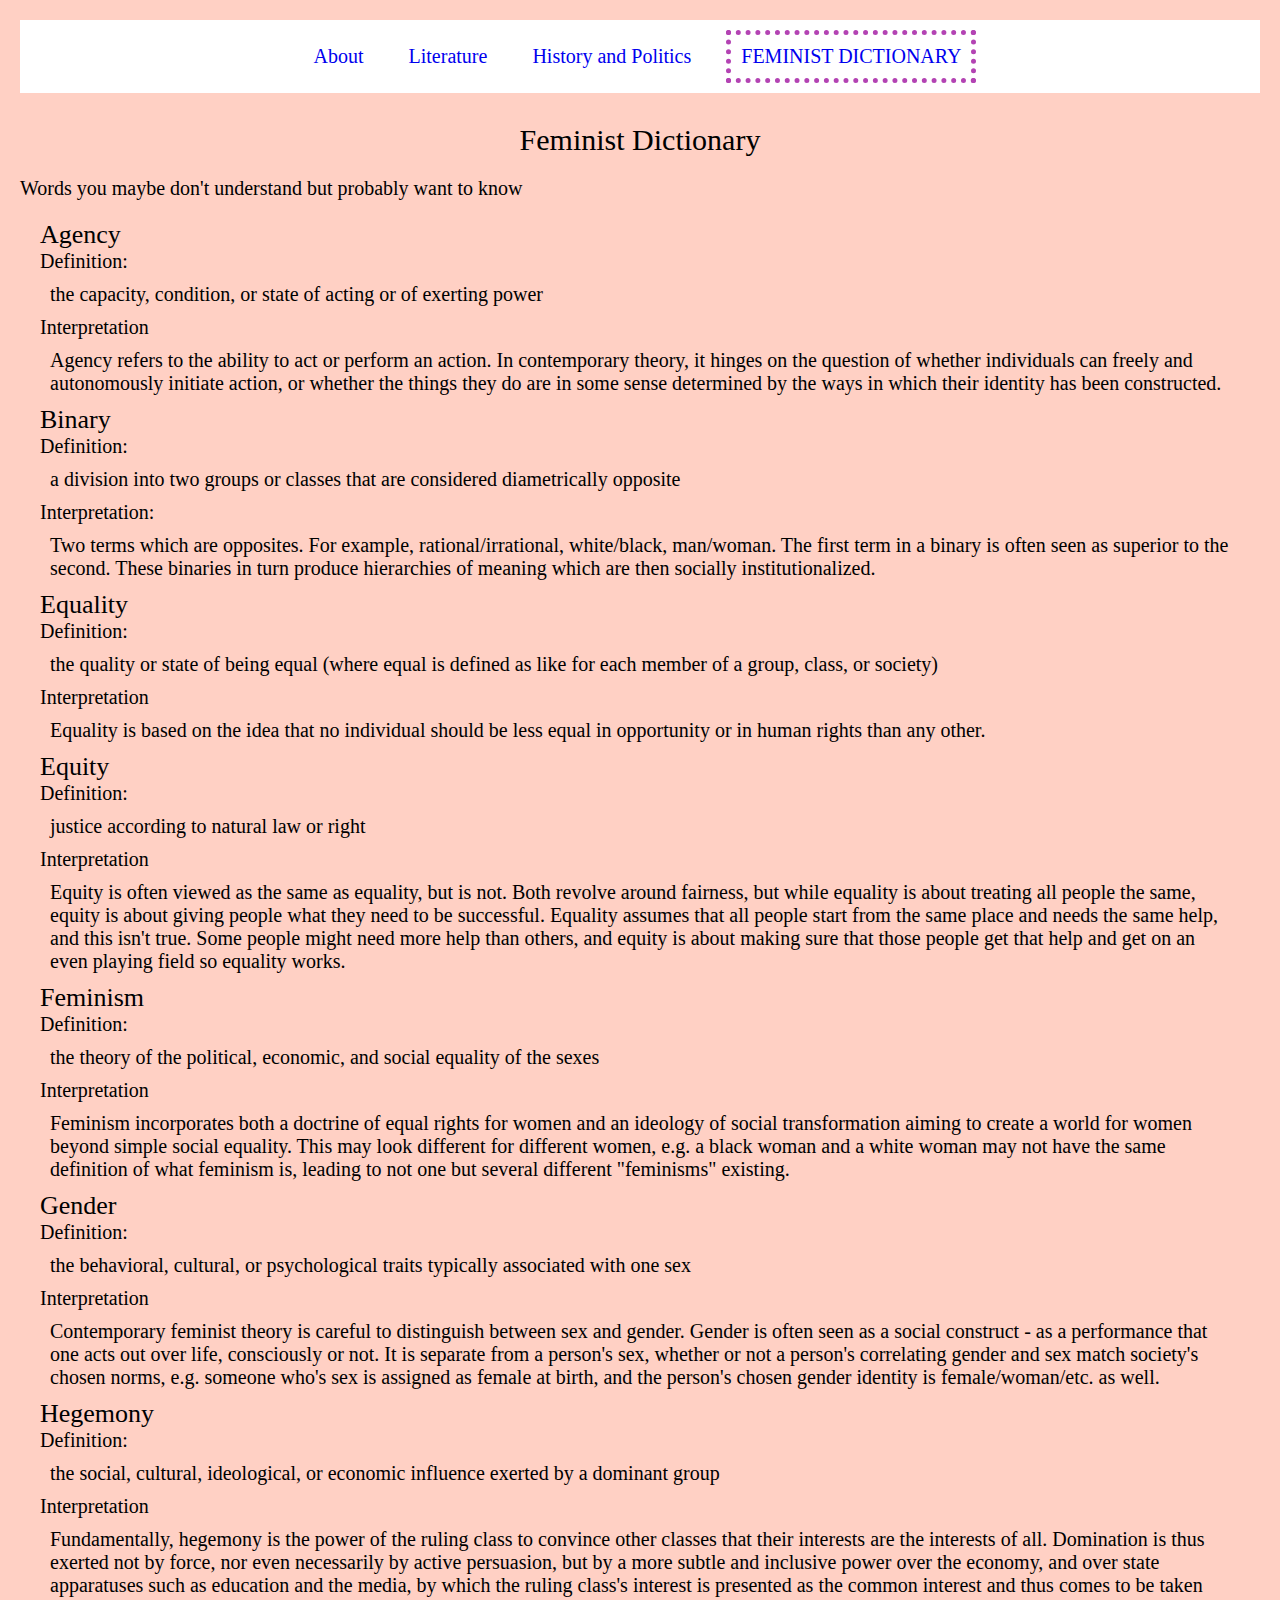
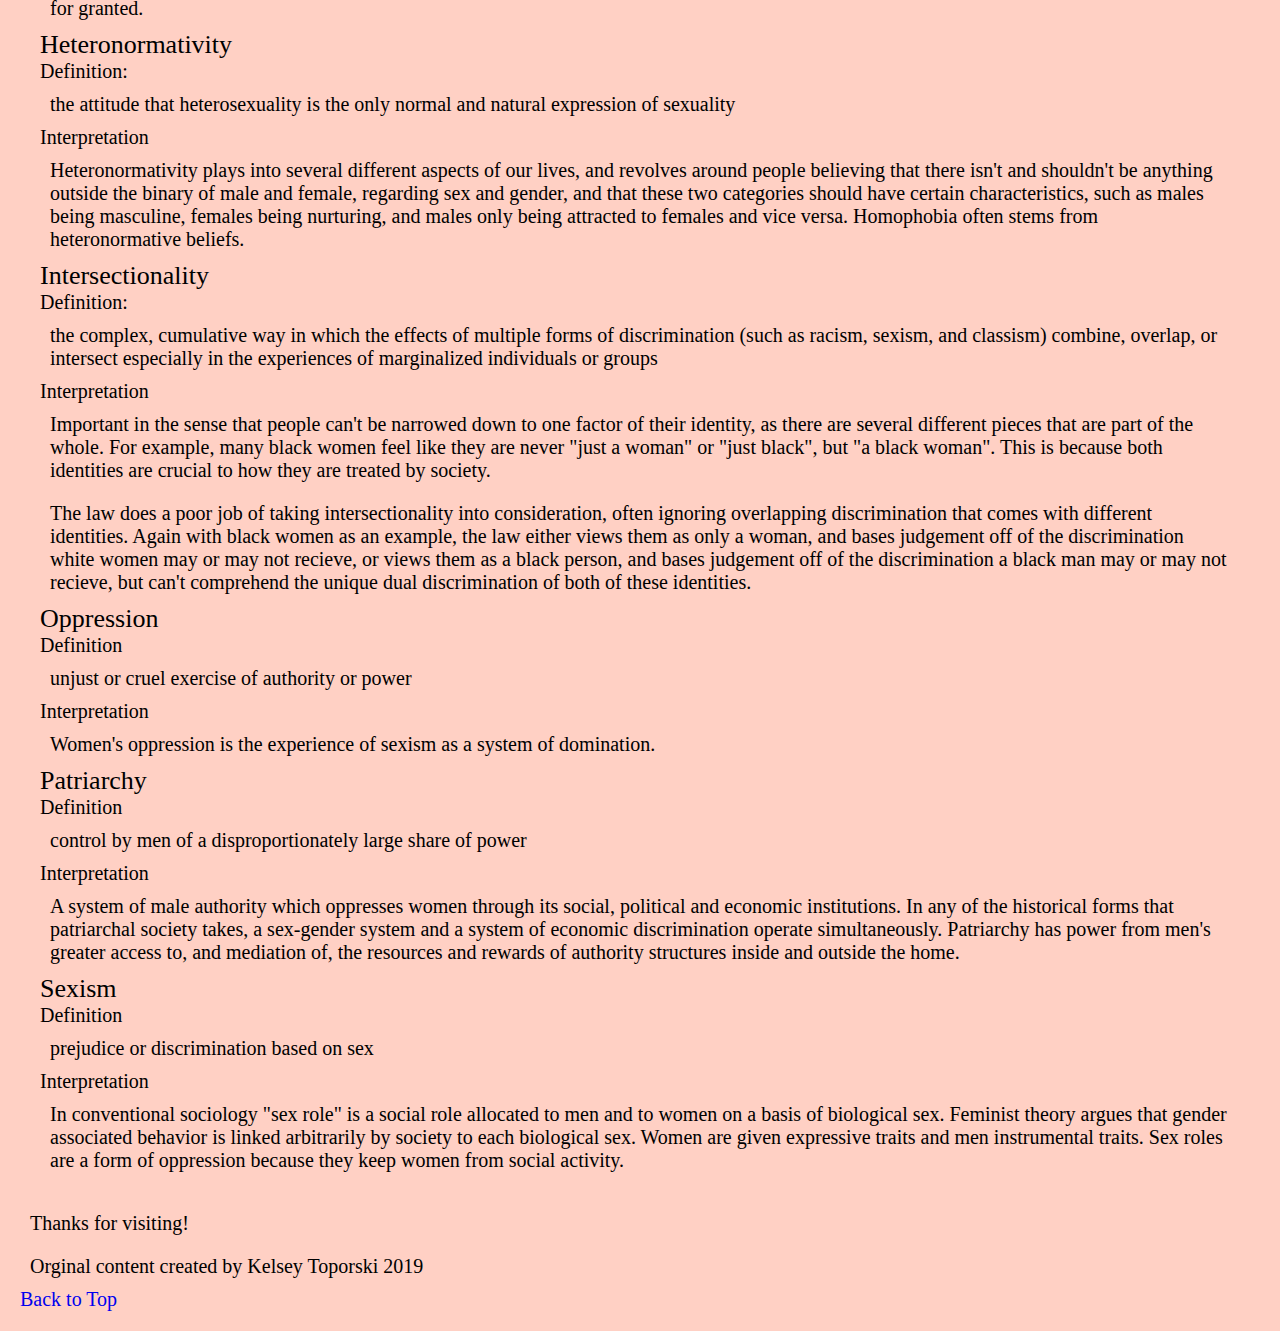
<file: femdict.html>
<!DOCTYPE html>
<html lang="en">
<head>
  <meta charset="UTF-8">

  <meta name="viewport" content="width=device-width, initial-scale=1.0">

  <!-- connects to the stylesheets -->
  <link rel="stylesheet" href="css/reset.css">
  <link rel="stylesheet" href="css/style.css">

  <!-- connect to a Google font -->
  <!-- connect to a Font Aweseom font -->
  <!-- connect to a favicon -->

  <title>Women's Web - Dictionary</title>
</head>

<body>
  <a href = "#maincontent" class="skip">skip to main content</a>
  <header>
    <nav>
        <ul>
          <li><a href="index.html">About</a></li>
          <li><a href="literature.html">Literature</a></li>
          <li><a href="history.html">History and Politics</a></li>
          <li class= "active"><a href="femdict.html">Feminist Dictionary</a></li>
        </ul>
    </nav>
      <!-- definitions from meriam webster -->
      <!-- interpretations from
            The Dictionary of Feminist Theory - Maggie Humm,
            Key Concepts In Post-Colonial Studies - Ashcroft, Bill, Gareth Griffiths, and Helen Tiffin,
            or myself -->
      <!-- interpretation of equity from https://everydayfeminism.com/2014/09/equality-is-not-enough/ -->

    <h1>Feminist Dictionary</h1>
    Words you maybe don't understand but probably want to know

  </header>

  <main id="maincontent">


      <!-- definitions from meriam webster -->
      <!-- interpretations from
            The Dictionary of Feminist Theory - Maggie Humm,
            Key Concepts In Post-Colonial Studies - Ashcroft, Bill, Gareth Griffiths, and Helen Tiffin,
            or myself -->
      <!-- interpretation of equity from https://everydayfeminism.com/2014/09/equality-is-not-enough/ -->

      <dl>
        <dt>Agency</dt>
        <dd>Definition:
          <p>
            the capacity, condition, or state of acting or of exerting power
          </p>
        <dd>Interpretation
          <p>
            Agency refers to the ability to act or perform an action. In contemporary theory, it hinges on the question of whether individuals can freely and autonomously initiate action, or whether the things they do are in some sense determined by the ways in which their identity has been constructed.
          </p>


        <dt>Binary</dt>
        <dd>Definition:
          <p>
            a division into two groups or classes that are considered diametrically opposite
          </p></dd>
        <dd>Interpretation:
          <p>
            Two terms which are opposites. For example, rational/irrational, white/black, man/woman. The first term in a binary is often seen as superior to the second. These binaries in turn produce hierarchies of meaning which are then socially institutionalized.
          </p></dd>


        <dt>Equality</dt>
        <dd>Definition:
          <p>
            the quality or state of being equal (where equal is defined as like for each member of a group, class, or society)
          </p></dd>
        <dd>Interpretation
          <p>
            Equality is based on the idea that no individual should be less equal in opportunity or in human rights than any other.
          </p></dd>


        <dt>Equity</dt>
        <dd>Definition:
          <p>
            justice according to natural law or right
          </p></dd>
        <dd>Interpretation
          <p>
            Equity is often viewed as the same as equality, but is not. Both revolve around fairness, but while equality is about treating all people the same, equity is about giving people what they need to be successful. Equality assumes that all people start from the same place and needs the same help, and this isn't true. Some people might need more help than others, and equity is about making sure that those people get that help and get on an even playing field so equality works.
          </p></dd>


        <dt>Feminism</dt>
        <dd>Definition:
          <p>
            the theory of the political, economic, and social equality of the sexes
          </p></dd>
        <dd>Interpretation
          <p>
            Feminism incorporates both a doctrine of equal rights for women and an ideology of social transformation aiming to create a world for women beyond simple social equality. This may look different for different women, e.g. a black woman and a white woman may not have the same definition of what feminism is, leading to not one but several different "feminisms" existing.
          </p></dd>


        <dt>Gender</dt>
        <dd>Definition:
          <p>
            the behavioral, cultural, or psychological traits typically associated with one sex
          </p></dd>
        <dd>Interpretation
          <p>
            Contemporary feminist theory is careful to distinguish between sex and gender. Gender is often seen as a social construct - as a performance that one acts out over life, consciously or not. It is separate from a person's sex, whether or not a person's correlating gender and sex match society's chosen norms, e.g. someone who's sex is assigned as female at birth, and the person's chosen gender identity is female/woman/etc. as well.
          </p></dd>


        <dt>Hegemony</dt>
        <dd>Definition:
          <p>
            the social, cultural, ideological, or economic influence exerted by a dominant group
          </p></dd>
        <dd>Interpretation
          <p>
            Fundamentally, hegemony is the power of the ruling class to convince other classes that their interests are the interests of all.  Domination is thus exerted not by force, nor even necessarily by active persuasion, but by a more subtle and inclusive power over the economy, and over state apparatuses such as education and the media, by which the ruling class's interest is presented as the common interest and thus comes to be taken for granted.
          </p></dd>


        <dt>Heteronormativity</dt>
        <dd>Definition:
          <p>
            the attitude that heterosexuality is the only normal and natural expression of sexuality
          </p></dd>
        <dd>Interpretation
          <p>
            Heteronormativity plays into several different aspects of our lives, and revolves around people believing that there isn't and shouldn't be anything outside the binary of male and female, regarding sex and gender, and that these two categories should have certain characteristics, such as males being masculine, females being nurturing, and males only being attracted to females and vice versa. Homophobia often stems from heteronormative beliefs.
          </p></dd>


        <dt>Intersectionality</dt>
        <dd>Definition:
          <p>
            the complex, cumulative way in which the effects of multiple forms of discrimination (such as racism, sexism, and classism) combine, overlap, or intersect especially in the experiences of marginalized individuals or groups
          </p></dd>
        <dd>Interpretation
          <p>
            Important in the sense that people can't be narrowed down to one factor of their identity, as there are several different pieces that are part of the whole. For example, many black women feel like they are never "just a woman" or "just black", but "a black woman". This is because both identities are crucial to how they are treated by society.
          </p>
          <p>
            The law does a poor job of taking intersectionality into consideration, often ignoring overlapping discrimination that comes with different identities. Again with black women as an example, the law either views them as only a woman, and bases judgement off of the discrimination white women may or may not recieve, or views them as a black person, and bases judgement off of the discrimination a black man may or may not recieve, but can't comprehend the unique dual discrimination of both of these identities.
          </p></dd>

        <dt>Oppression</dt>
        <dd>Definition
          <p>
            unjust or cruel exercise of authority or power
          </p></dd>
        <dd>Interpretation
          <p>
            Women's oppression is the experience of sexism as a system of domination.
          </p></dd>

        <dt>Patriarchy</dt>
        <dd>Definition
          <p>
            control by men of a disproportionately large share of power
          </p></dd>
        <dd>Interpretation
          <p>
            A system of male authority which oppresses women through its social, political and economic institutions. In any of the historical forms that patriarchal society takes, a sex-gender system and a system of economic discrimination operate simultaneously. Patriarchy has power from men's greater access to, and mediation of, the resources and rewards of authority structures inside and outside the home.
          </p></dd>

        <dt>Sexism</dt>
        <dd>Definition
          <p>
            prejudice or discrimination based on sex
          </p></dd>
        <dd>Interpretation
          <p>
            In conventional sociology "sex role" is a social role allocated to men and to women on a basis of biological sex. Feminist theory argues that gender associated behavior is linked arbitrarily by society to each biological sex. Women are given expressive traits and men instrumental traits. Sex roles are a form of oppression because they keep women from social activity.
          </p></dd>
      </dl>

    </main>

    <footer>
      <p class="thanks">
        Thanks for visiting! <i class="far fa-grin"></i>
      </p>
      <p>Orginal content created by Kelsey Toporski 2019</p>

      <a href="#top" class="tops">Back to Top</a>
    </footer>

</body>
</html>
</file>
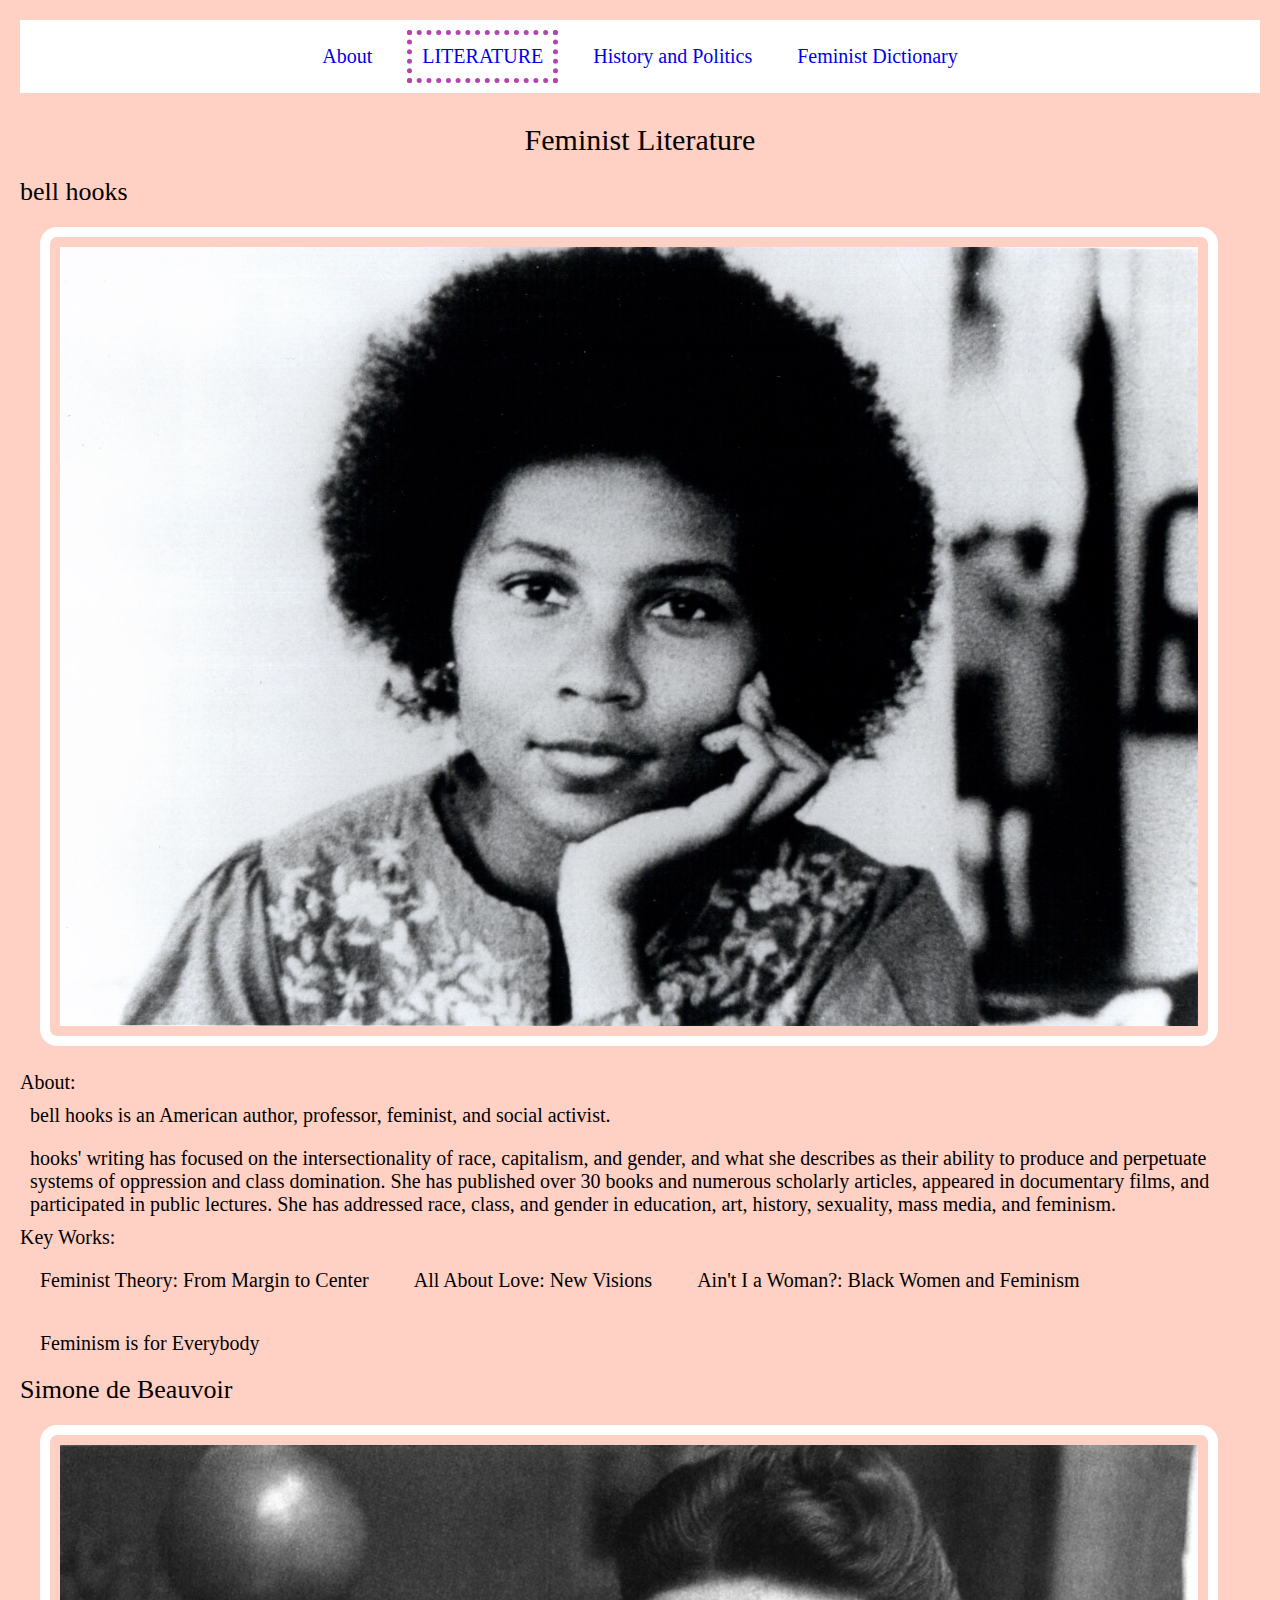
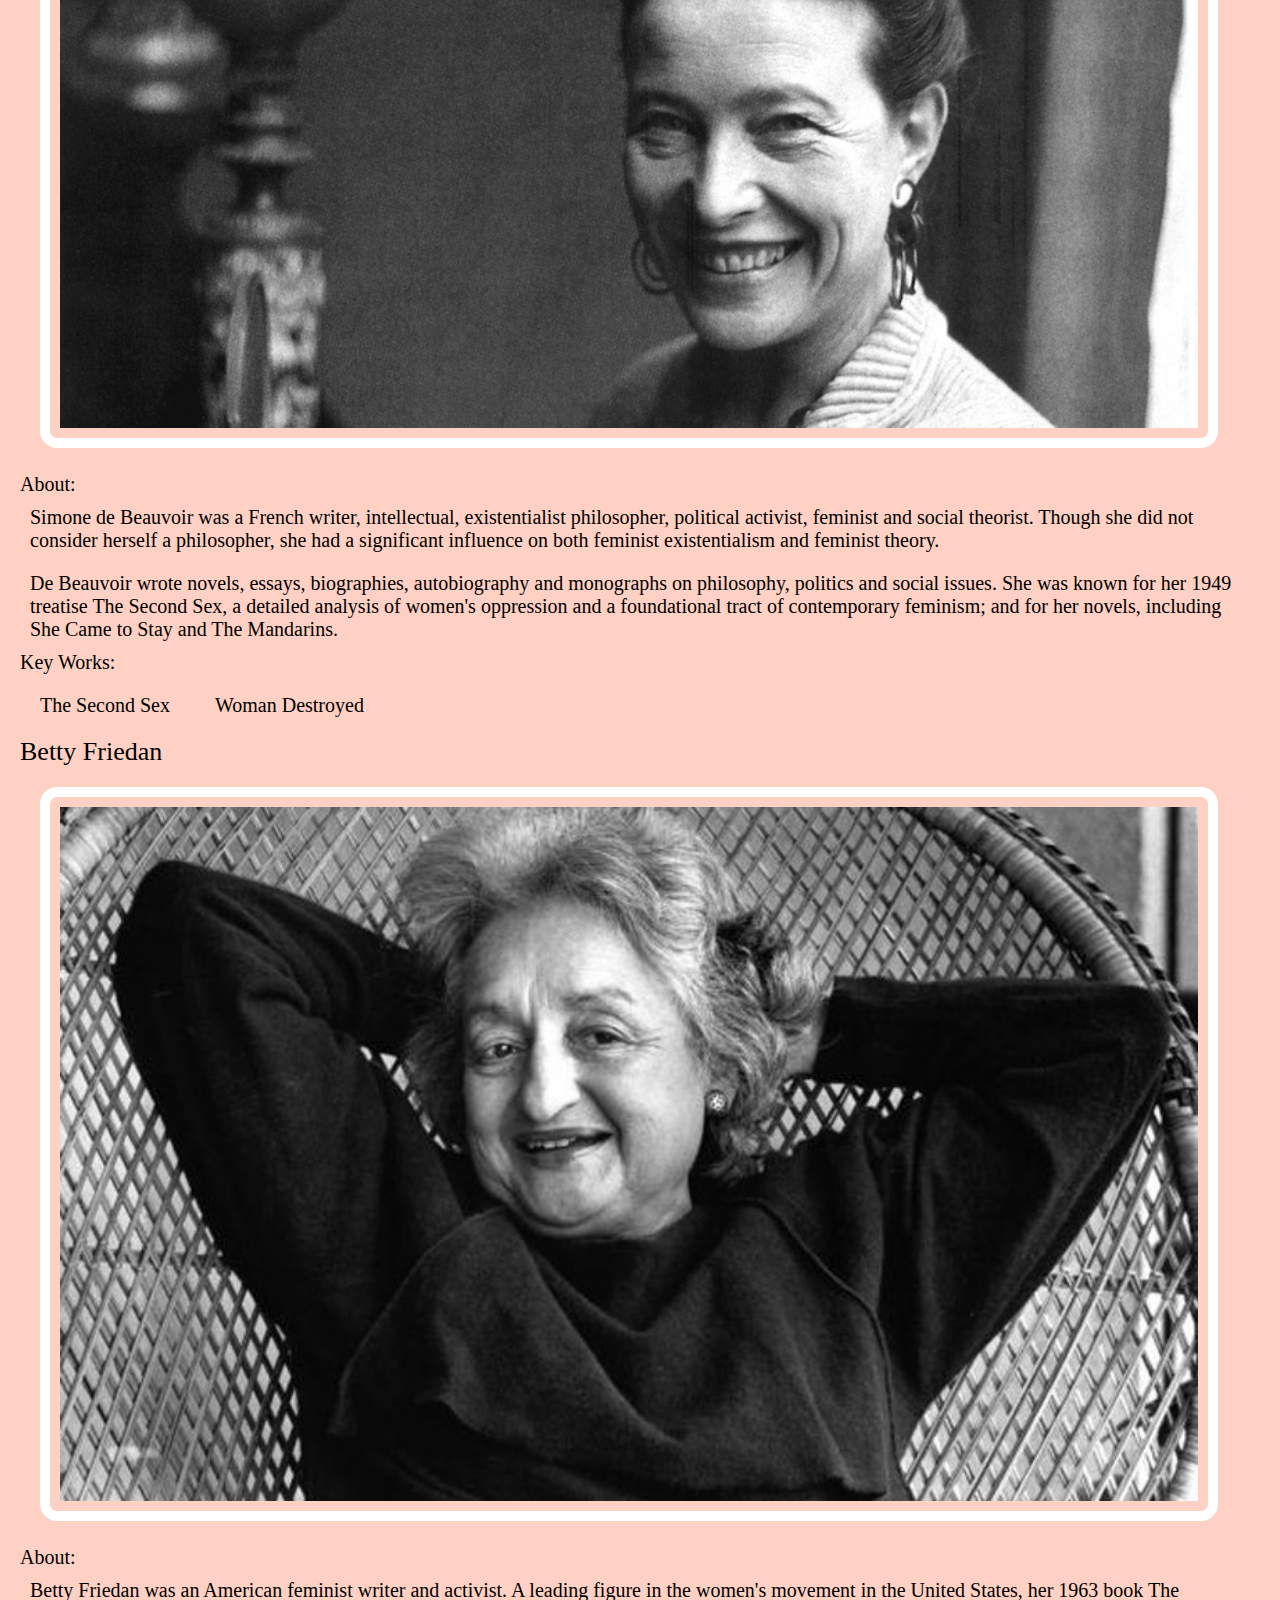
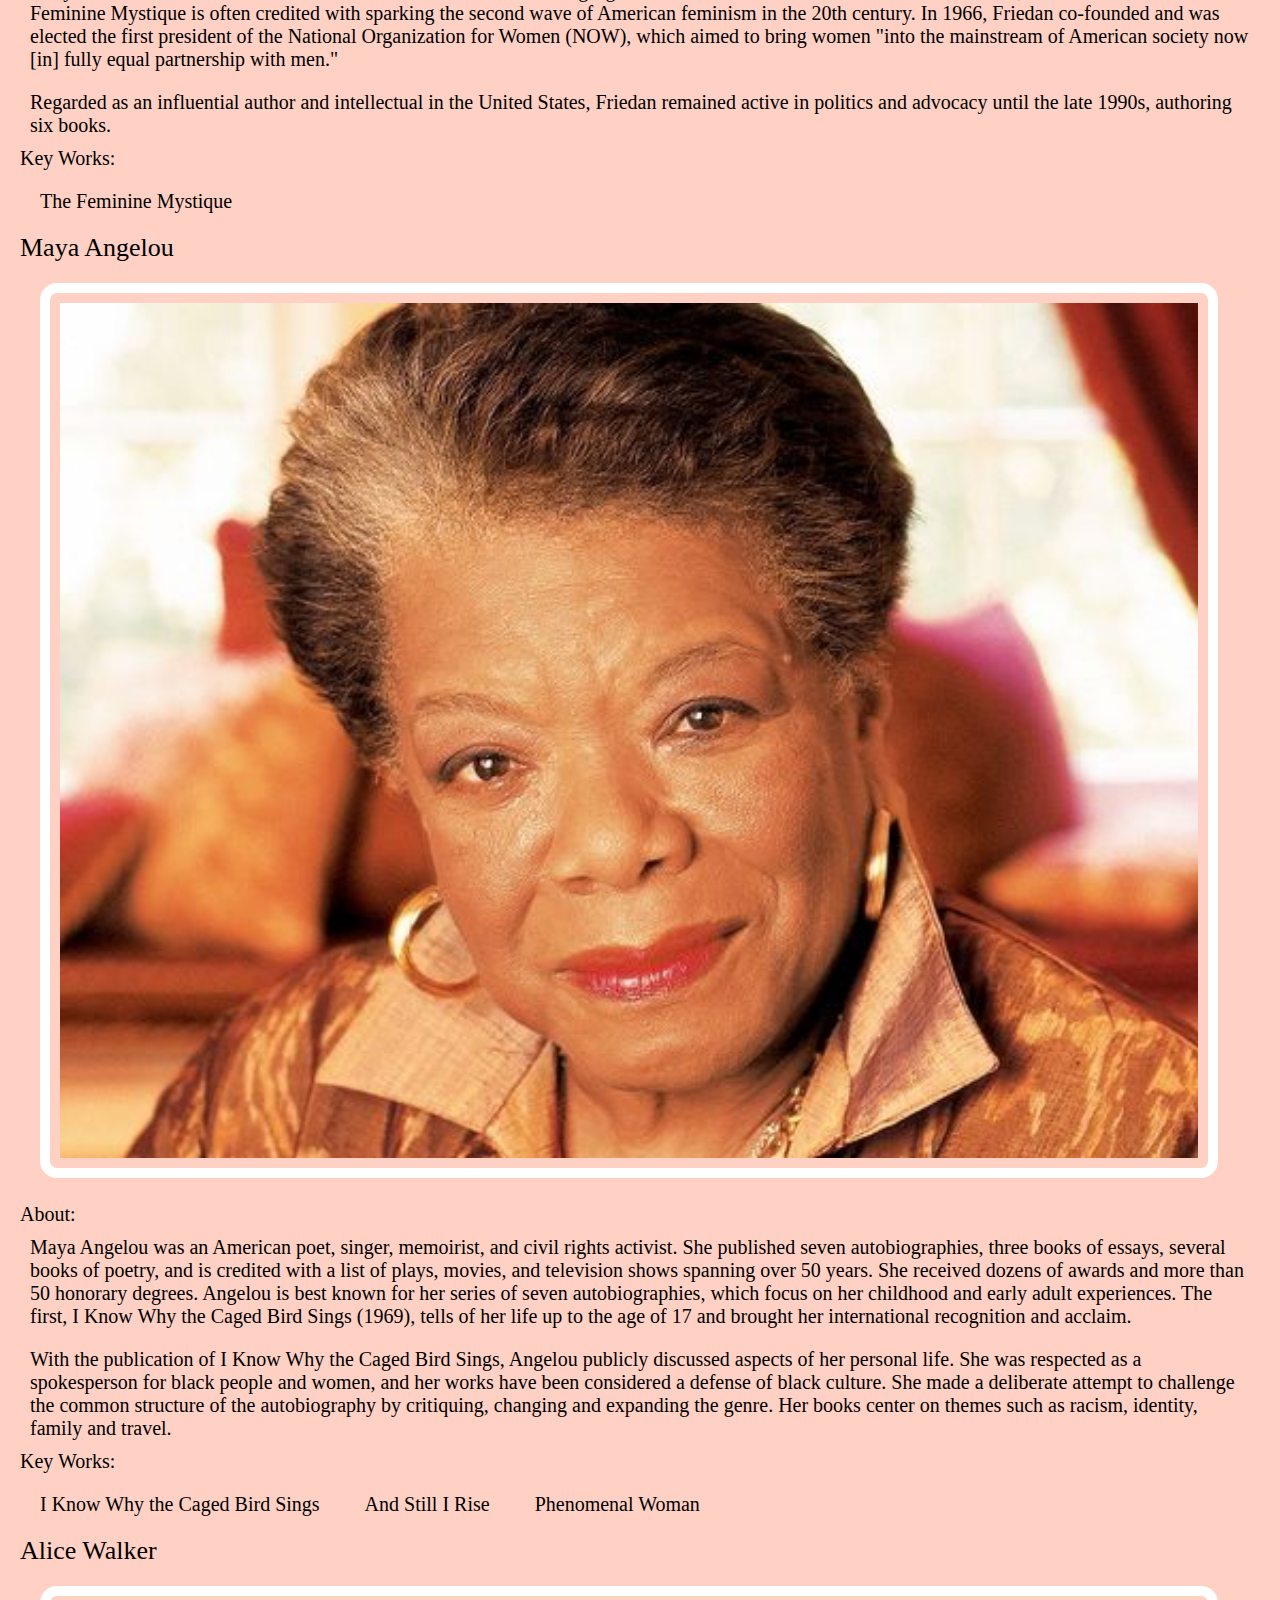
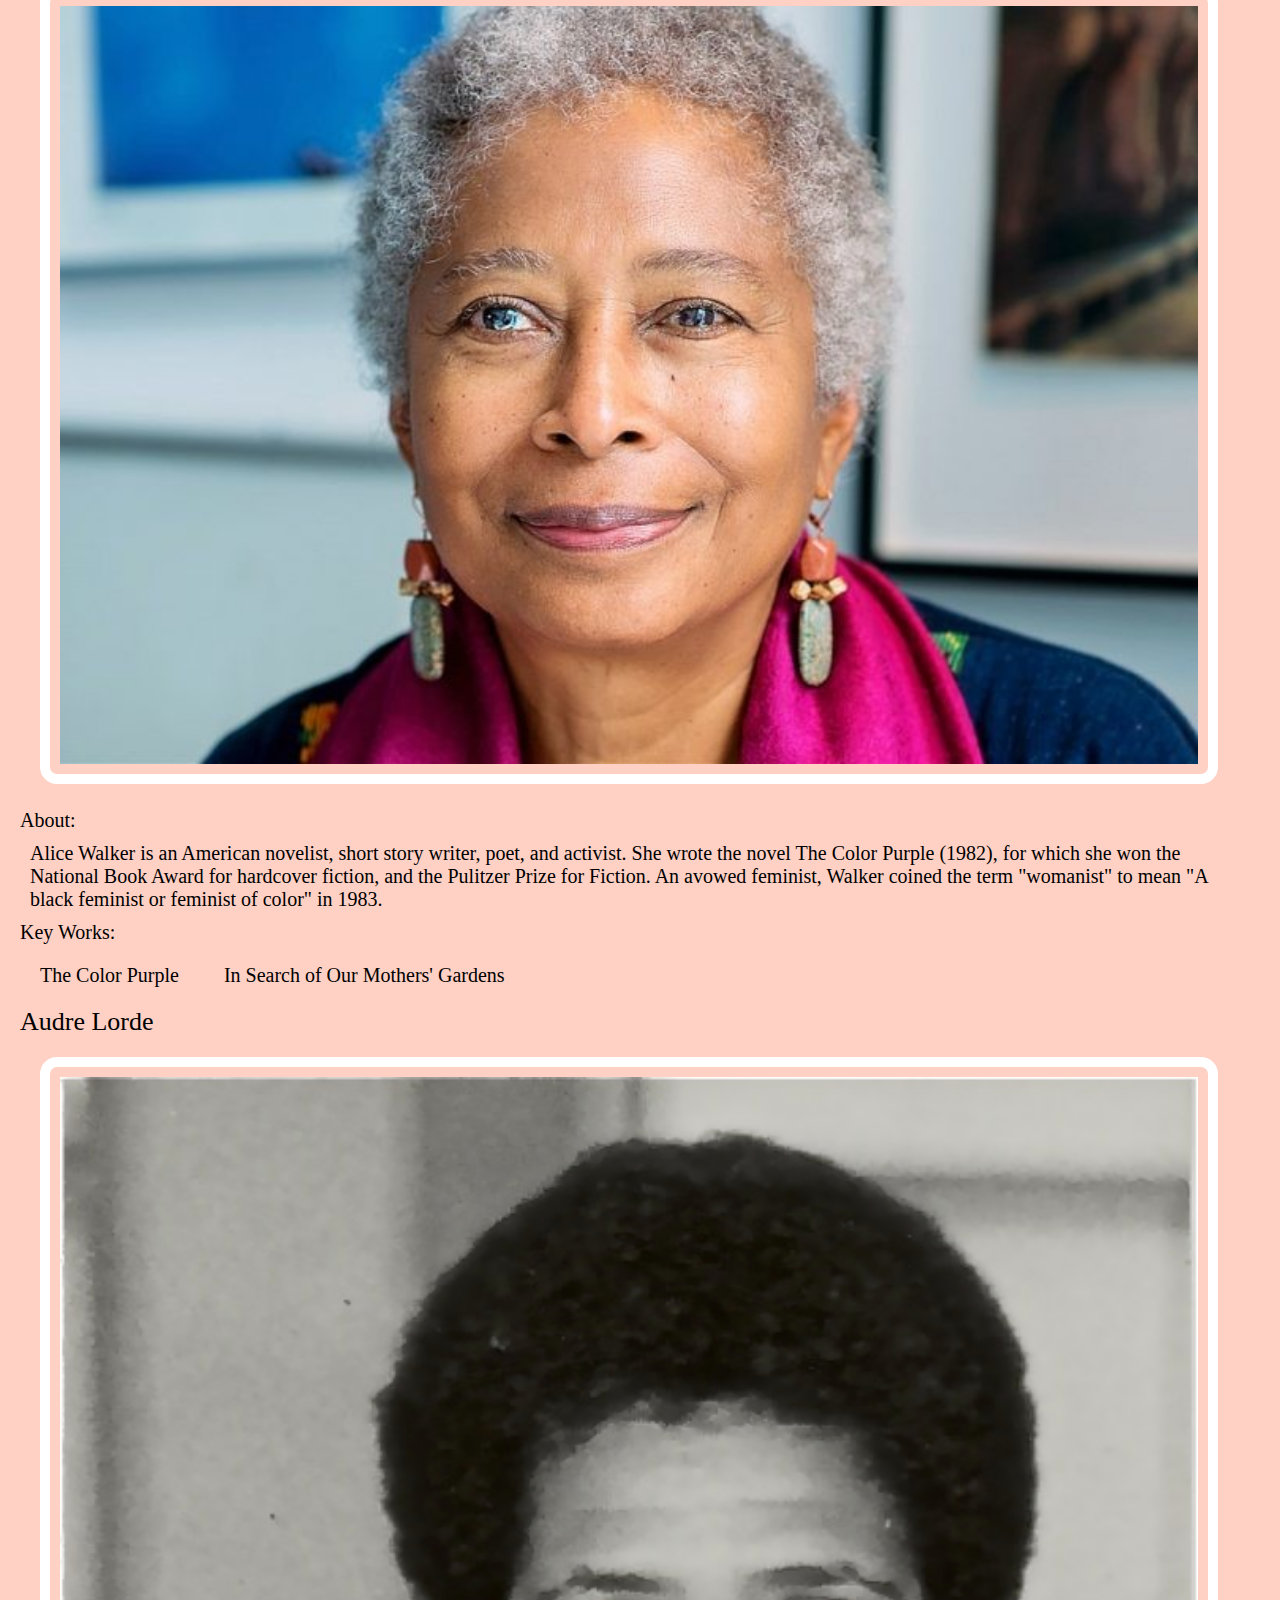
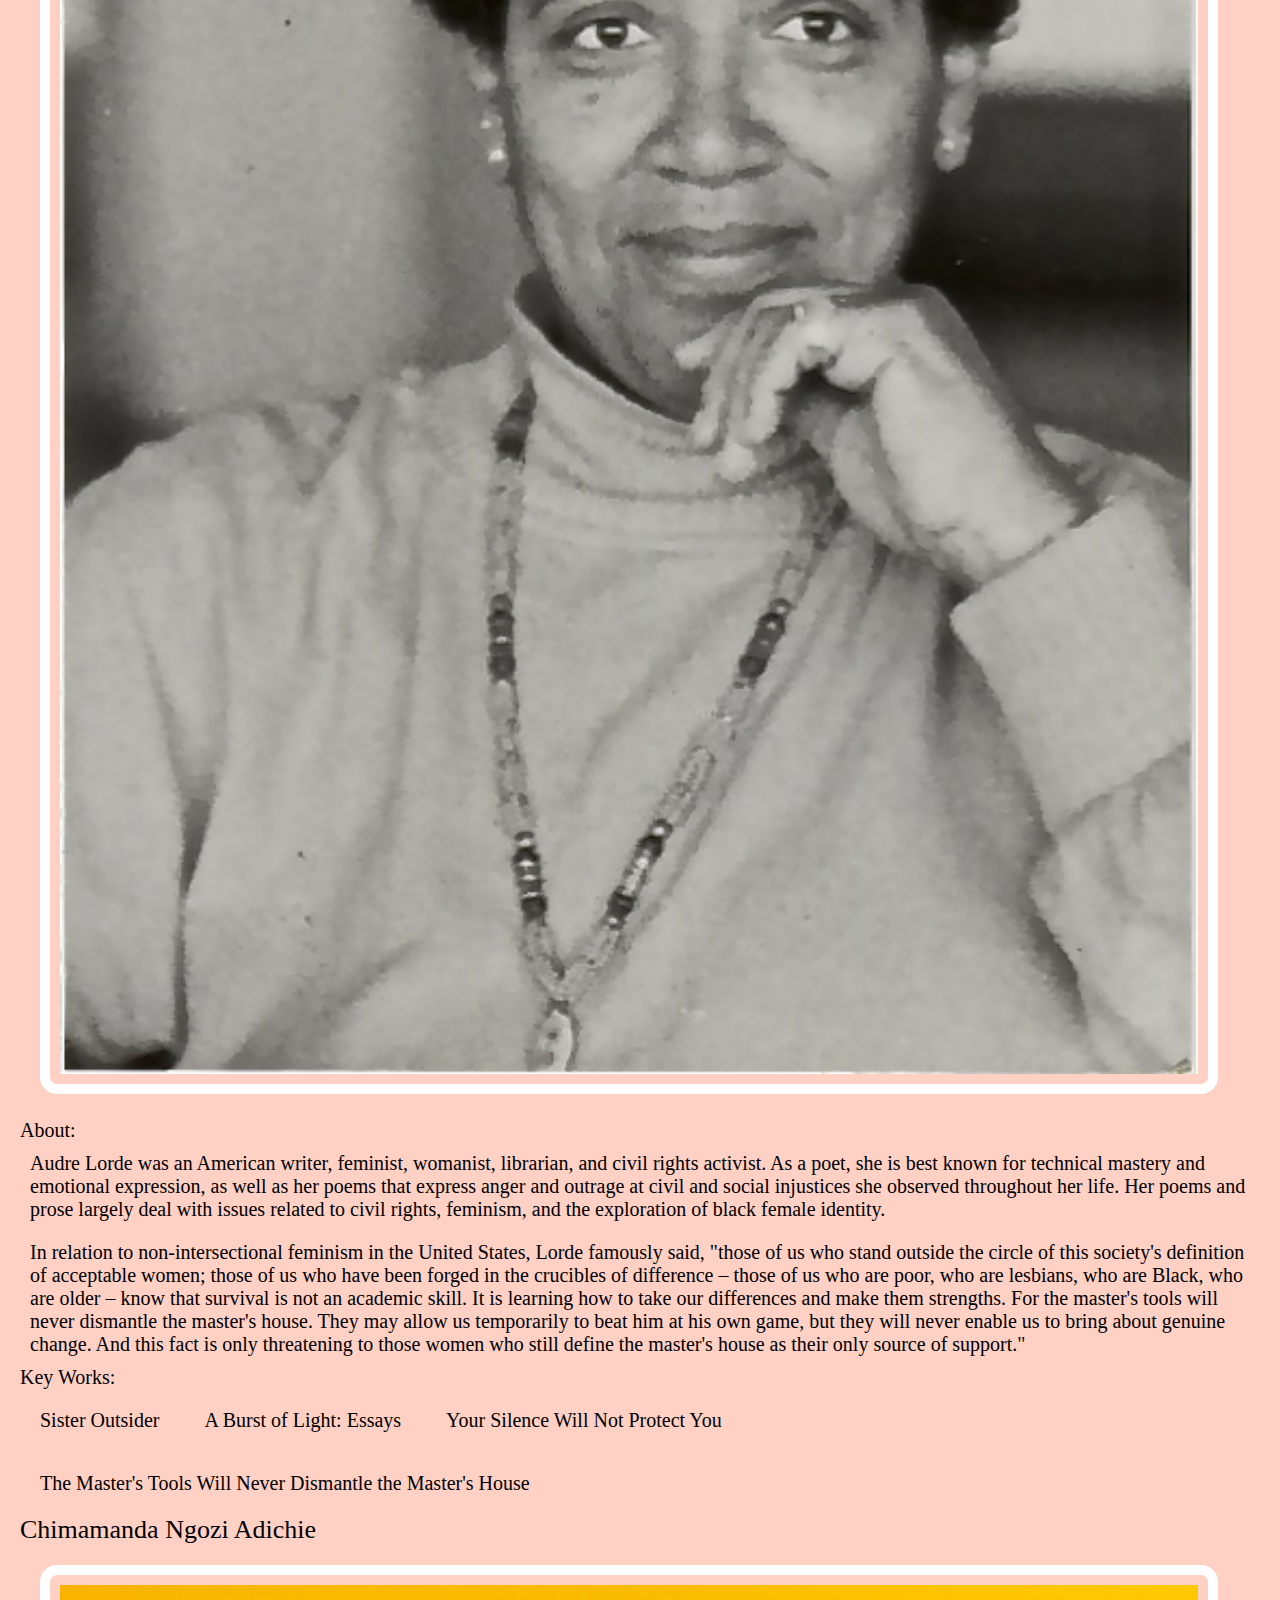
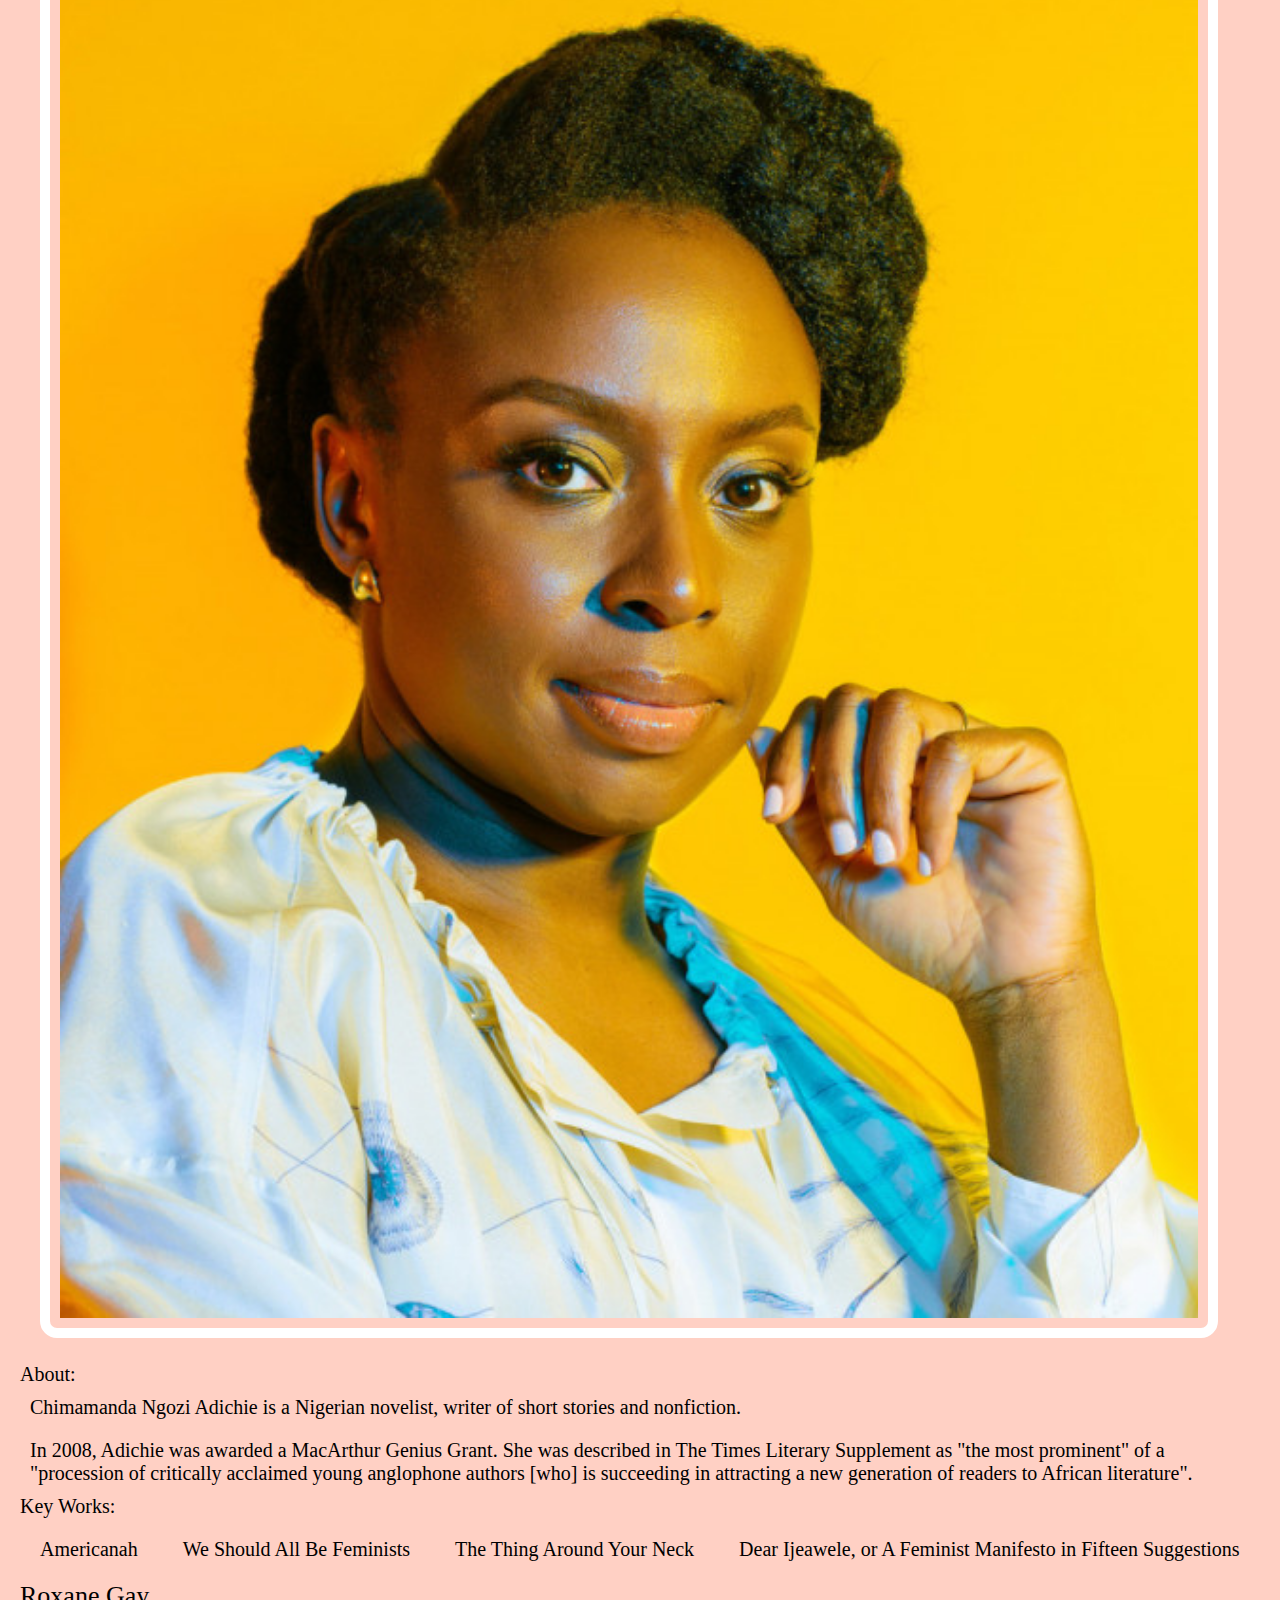
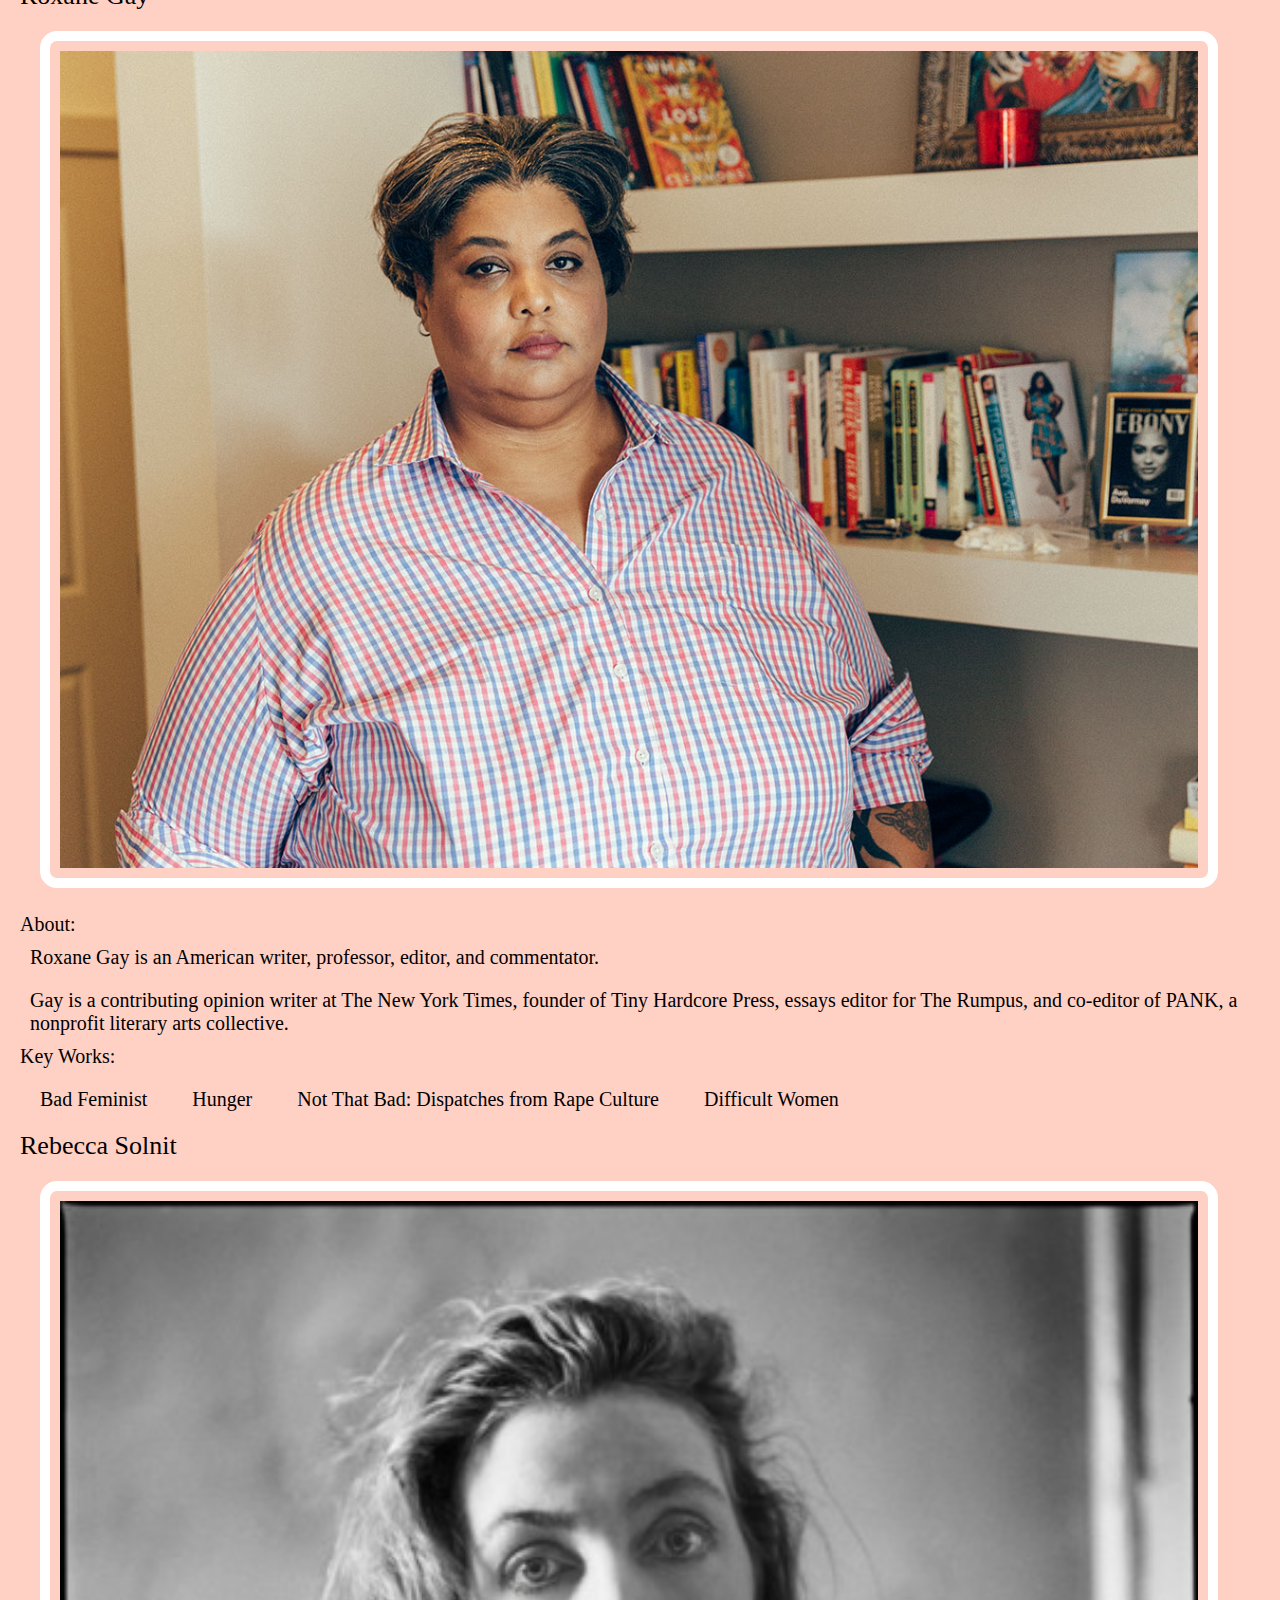
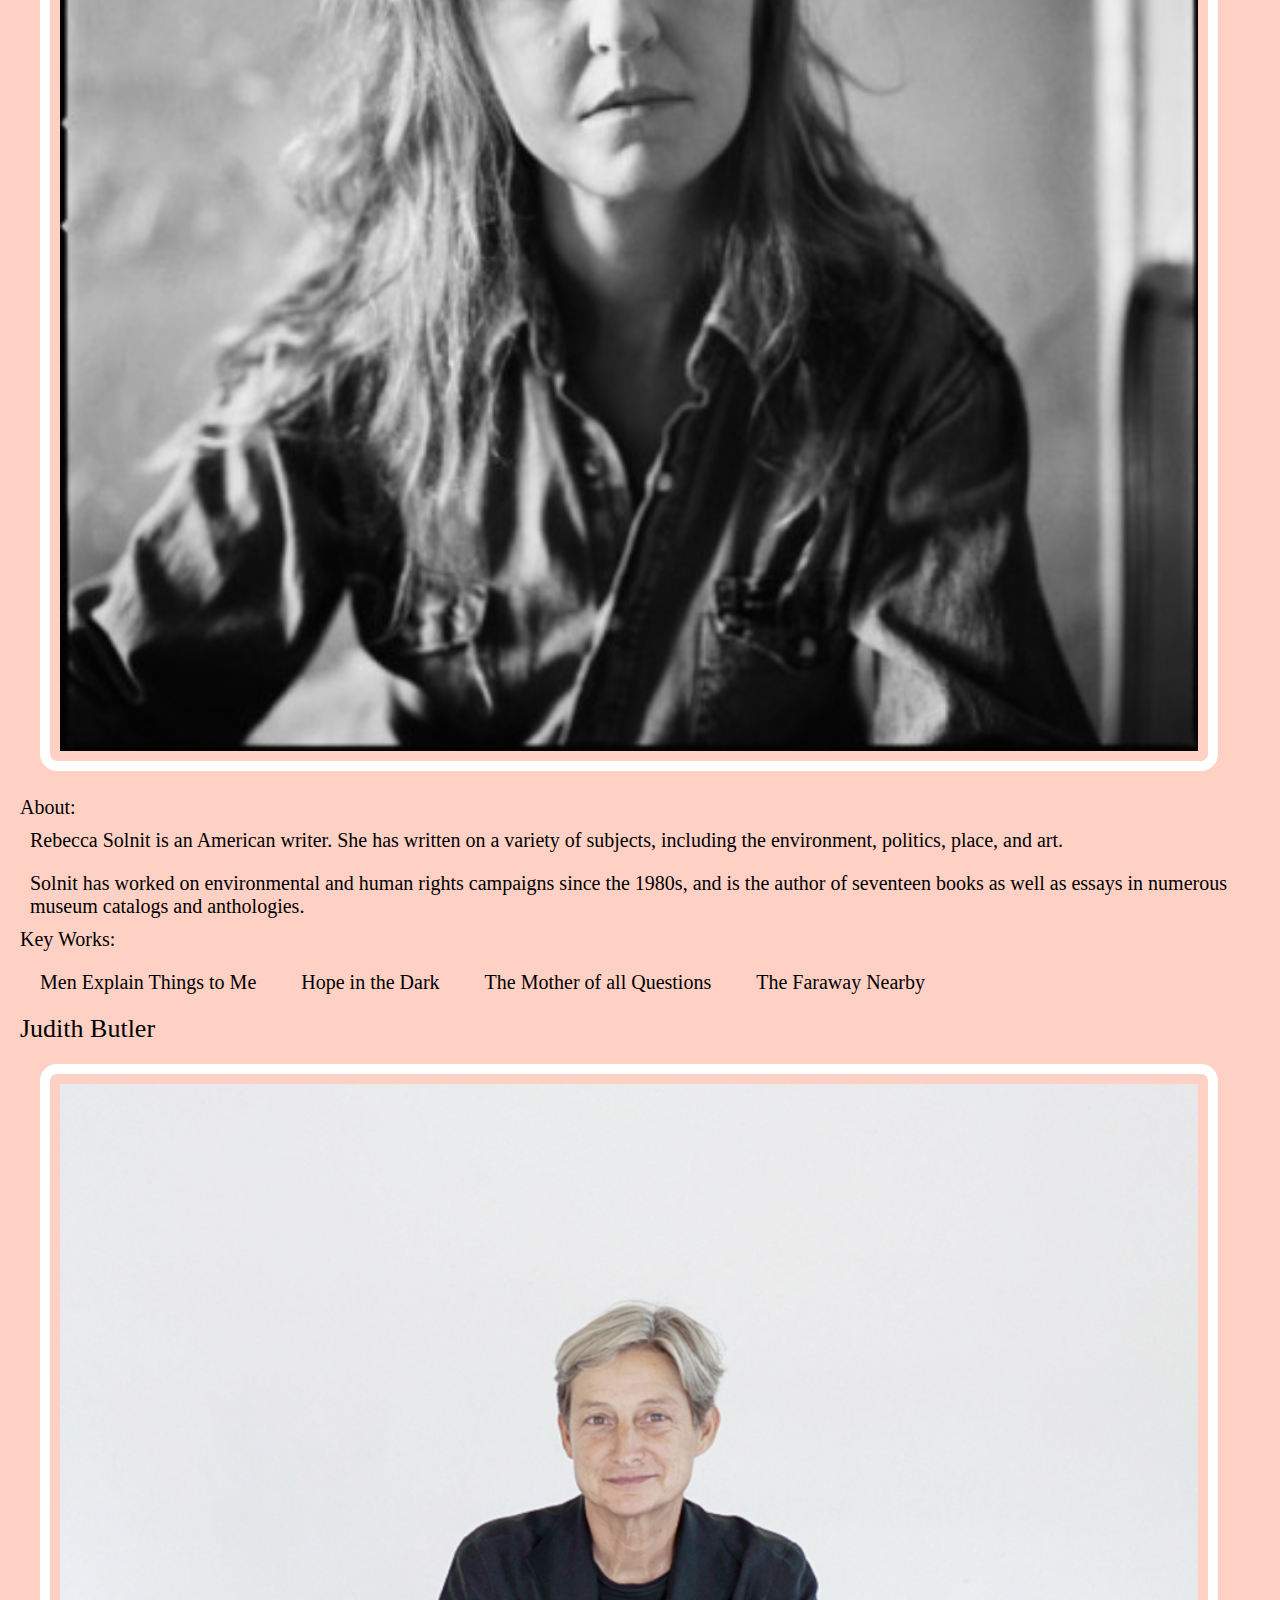
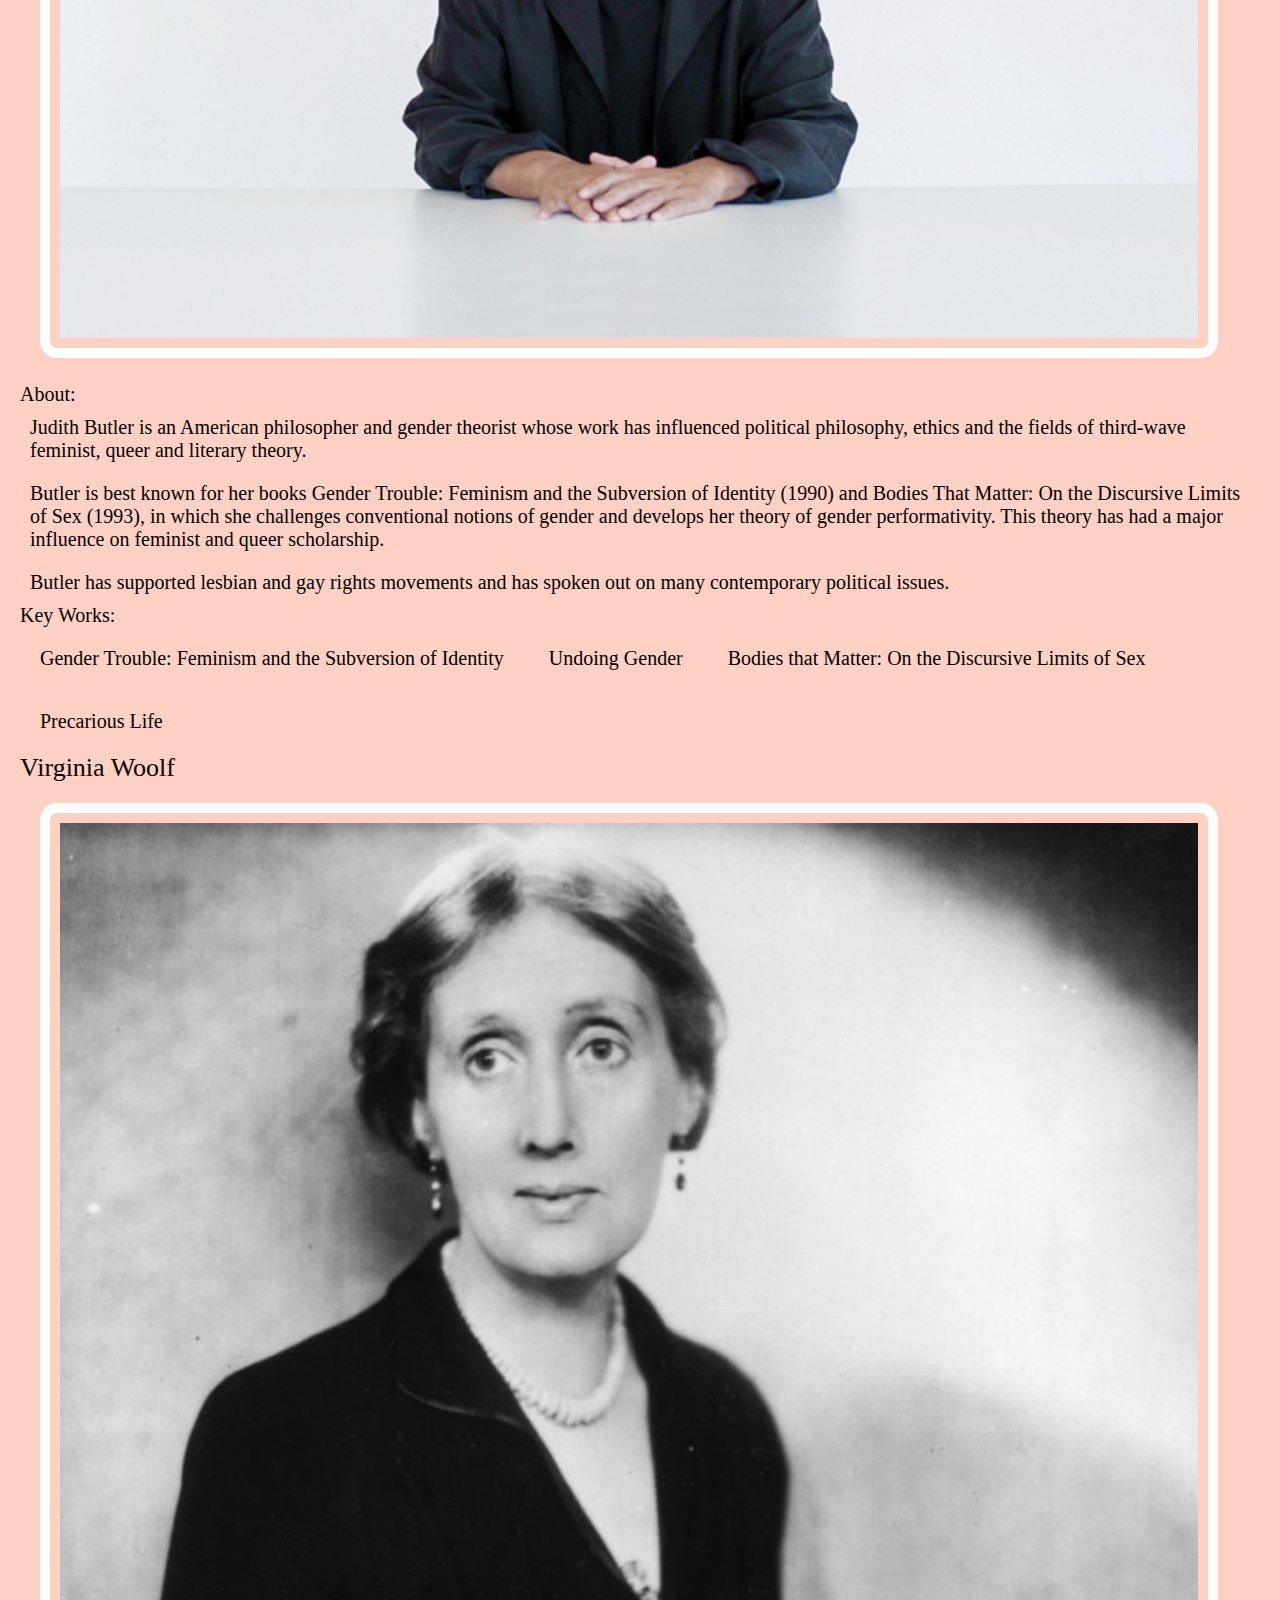
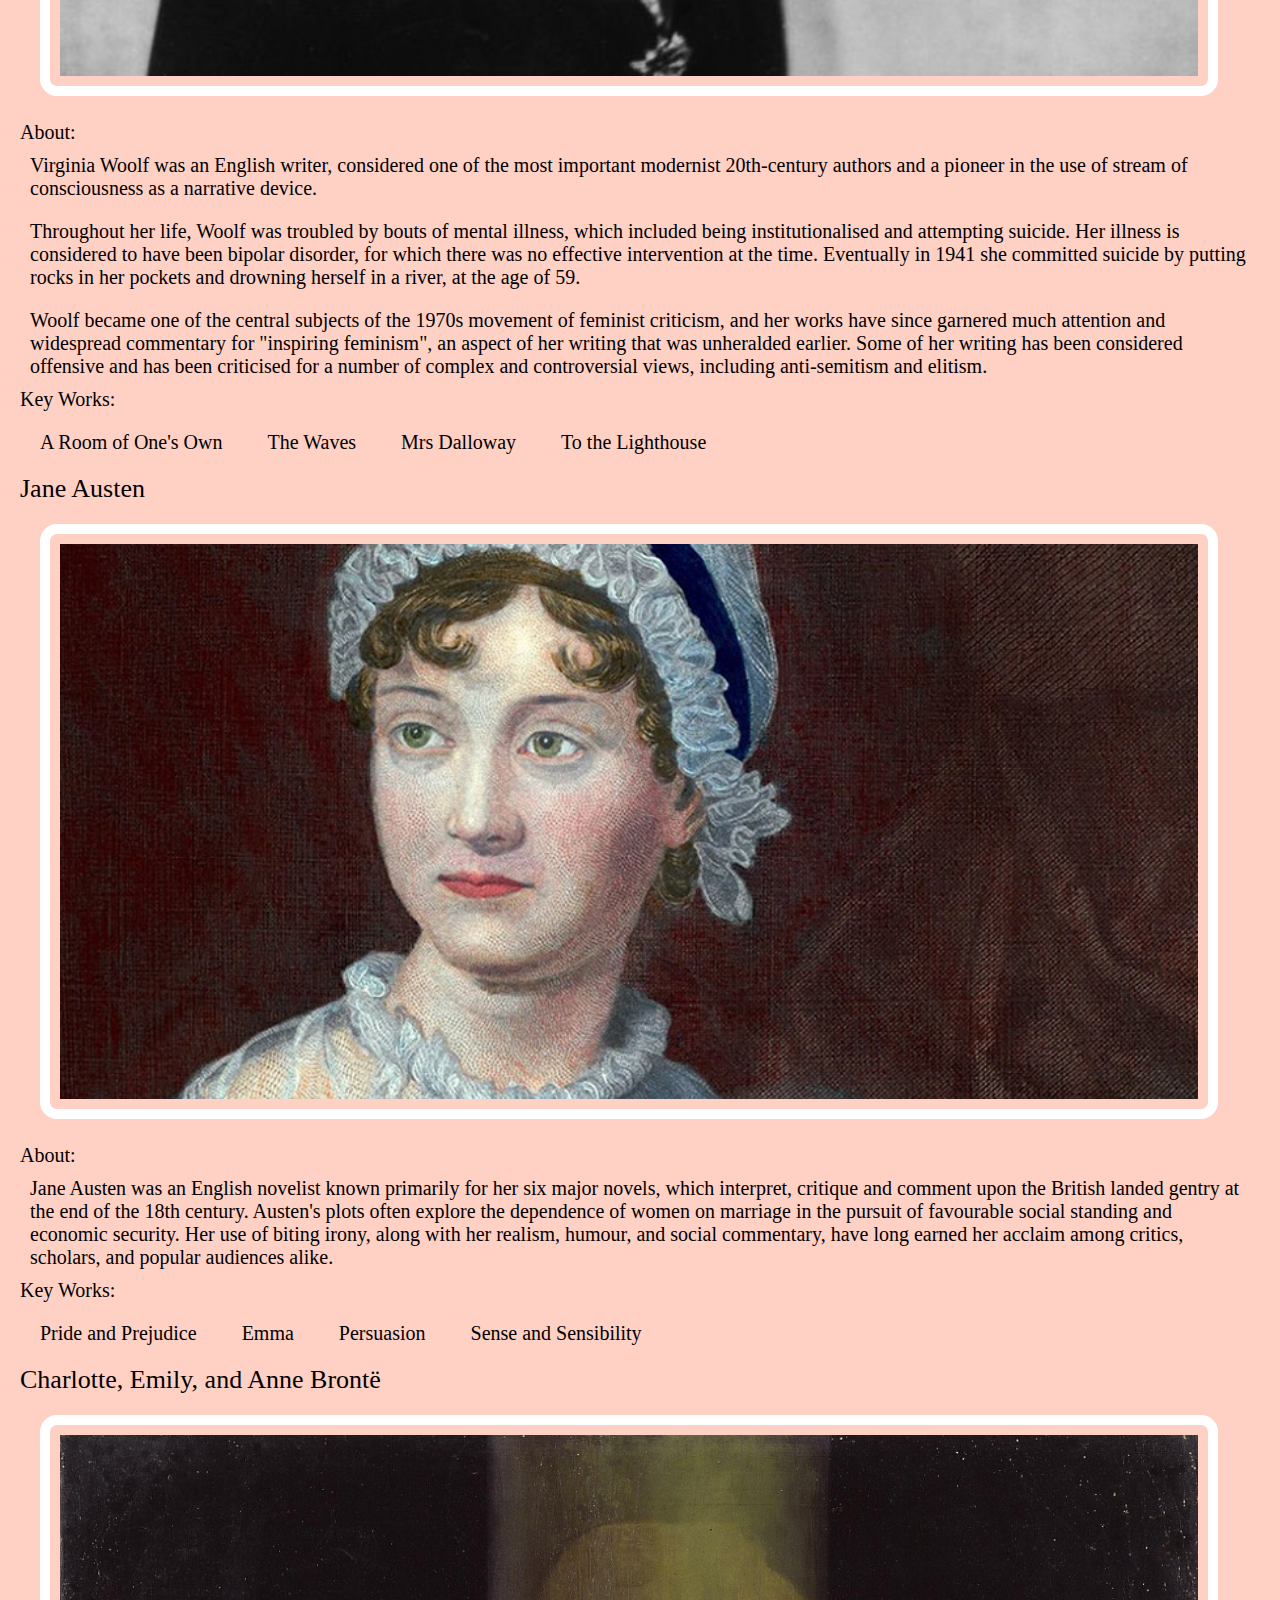
<file: literature.html>
<!DOCTYPE html>
<html lang="en">
<head>
  <meta charset="UTF-8">

  <meta name="viewport" content="width=device-width, initial-scale=1.0">

  <!-- connects to the stylesheets -->
  <link rel="stylesheet" href="css/reset.css">
  <link rel="stylesheet" href="css/style.css">

  <!-- connect to a Google font -->
  <!-- connect to a Font Aweseom font -->
  <!-- connect to a favicon -->

  <title>Women's Web - Literature</title>
</head>

<body>
  <a href = "#maincontent" class="skip">skip to main content</a>
  <header>
    <nav>
        <ul>
          <li><a href="index.html">About</a></li>
          <li class= "active"><a href="literature.html">Literature</a></li>
          <li><a href="history.html">History and Politics</a></li>
          <li><a href="femdict.html">Feminist Dictionary</a></li>
        </ul>
    </nav>
      <!-- definitions from meriam webster -->
      <!-- interpretations from
            The Dictionary of Feminist Theory - Maggie Humm,
            Key Concepts In Post-Colonial Studies - Ashcroft, Bill, Gareth Griffiths, and Helen Tiffin,
            or myself -->
      <!-- interpretation of equity from https://everydayfeminism.com/2014/09/equality-is-not-enough/ -->

    <h1>Feminist Literature</h1>
  </header>

  <main id = "maincontent">

      <div>
      <h2>bell hooks</h2>
      <img src="images/bell_hooks.jpg"  width="200" alt="Image of bell hooks">
      About:
        <p>
          bell hooks is an American author, professor, feminist, and social activist.
        </p>
        <p>
          hooks' writing has focused on the intersectionality of race, capitalism, and gender, and what she describes as their ability to produce and perpetuate systems of oppression and class domination. She has published over 30 books and numerous scholarly articles, appeared in documentary films, and participated in public lectures. She has addressed race, class, and gender in education, art, history, sexuality, mass media, and feminism.
        </p>
      Key Works:
        <ul>
          <li>Feminist Theory: From Margin to Center</li>
          <li>All About Love: New Visions</li>
          <li>Ain't I a Woman?: Black Women and Feminism</li>
          <li>Feminism is for Everybody</li>
        </ul>
      </div>

      <div>
      <h2>Simone de Beauvoir</h2>
      <img src="images/simone_db.jpg"  width="200" alt="Image of Simone de Beauvoir">
      About:
        <p>
          Simone de Beauvoir was a French writer, intellectual, existentialist philosopher, political activist, feminist and social theorist. Though she did not consider herself a philosopher, she had a significant influence on both feminist existentialism and feminist theory.
        </p>
        <p>
          De Beauvoir wrote novels, essays, biographies, autobiography and monographs on philosophy, politics and social issues. She was known for her 1949 treatise The Second Sex, a detailed analysis of women's oppression and a foundational tract of contemporary feminism; and for her novels, including She Came to Stay and The Mandarins.
        </p>
      Key Works:
        <ul>
          <li>The Second Sex</li>
          <li>Woman Destroyed</li>
        </ul>
      </div>

      <div>
      <h2>Betty Friedan</h2>
      <img src="images/betty_friedan.jpg"  width="200" alt="Image of Betty Friedan">
      About:
        <p>
          Betty Friedan was an American feminist writer and activist. A leading figure in the women's movement in the United States, her 1963 book The Feminine Mystique is often credited with sparking the second wave of American feminism in the 20th century. In 1966, Friedan co-founded and was elected the first president of the National Organization for Women (NOW), which aimed to bring women "into the mainstream of American society now [in] fully equal partnership with men."
        </p>
        <p>
          Regarded as an influential author and intellectual in the United States, Friedan remained active in politics and advocacy until the late 1990s, authoring six books.
        </p>
      Key Works:
        <ul>
          <li>The Feminine Mystique</li>
        </ul>
      </div>

      <div>
      <h2>Maya Angelou</h2>
      <img src="images/maya_angelou.jpg"  width="200" alt="Image of Maya Angelou">
      About:
        <p>
          Maya Angelou was an American poet, singer, memoirist, and civil rights activist. She published seven autobiographies, three books of essays, several books of poetry, and is credited with a list of plays, movies, and television shows spanning over 50 years. She received dozens of awards and more than 50 honorary degrees. Angelou is best known for her series of seven autobiographies, which focus on her childhood and early adult experiences. The first, I Know Why the Caged Bird Sings (1969), tells of her life up to the age of 17 and brought her international recognition and acclaim.
        </p>
        <p>
          With the publication of I Know Why the Caged Bird Sings, Angelou publicly discussed aspects of her personal life. She was respected as a spokesperson for black people and women, and her works have been considered a defense of black culture. She made a deliberate attempt to challenge the common structure of the autobiography by critiquing, changing and expanding the genre. Her books center on themes such as racism, identity, family and travel.
        </p>
      Key Works:
        <ul>
          <li>I Know Why the Caged Bird Sings</li>
          <li>And Still I Rise</li>
          <li>Phenomenal Woman</li>
        </ul>
      </div>

      <!-- <script>
        alert("HI");
        console.log("hey good lookin");
      </script> -->

      <div>
      <h2>Alice Walker</h2>
      <img src="images/alice_walker.jpg"  width="200" alt="Image of Alice Walker">
      About:
        <p>
          Alice Walker is an American novelist, short story writer, poet, and activist. She wrote the novel The Color Purple (1982), for which she won the National Book Award for hardcover fiction, and the Pulitzer Prize for Fiction. An avowed feminist, Walker coined the term "womanist" to mean "A black feminist or feminist of color" in 1983.
        </p>
      Key Works:
        <ul>
          <li>The Color Purple</li>
          <li>In Search of Our Mothers' Gardens</li>
        </ul>
      </div>

      <div>
      <h2>Audre Lorde</h2>
      <img src="images/audre_lorde.jpg"  width="200" alt="Image of Audre Lorde">
      About:
        <p>
          Audre Lorde was an American writer, feminist, womanist, librarian, and civil rights activist. As a poet, she is best known for technical mastery and emotional expression, as well as her poems that express anger and outrage at civil and social injustices she observed throughout her life. Her poems and prose largely deal with issues related to civil rights, feminism, and the exploration of black female identity.
        </p>
        <p>
          In relation to non-intersectional feminism in the United States, Lorde famously said, "those of us who stand outside the circle of this society's definition of acceptable women; those of us who have been forged in the crucibles of difference – those of us who are poor, who are lesbians, who are Black, who are older – know that survival is not an academic skill. It is learning how to take our differences and make them strengths. For the master's tools will never dismantle the master's house. They may allow us temporarily to beat him at his own game, but they will never enable us to bring about genuine change. And this fact is only threatening to those women who still define the master's house as their only source of support."
        </p>
      Key Works:
        <ul>
          <li>Sister Outsider</li>
          <li>A Burst of Light: Essays</li>
          <li>Your Silence Will Not Protect You</li>
          <li>The Master's Tools Will Never Dismantle the Master's House</li>
        </ul>
      </div>

      <div>
      <h2>Chimamanda Ngozi Adichie</h2>
      <img src="images/chimamanda.jpg"  width="200" alt="Image of Chimamanda Ngozi Adichie">
      About:
        <p>
          Chimamanda Ngozi Adichie is a Nigerian novelist, writer of short stories and nonfiction.
        </p>
        <p>
          In 2008, Adichie was awarded a MacArthur Genius Grant. She was described in The Times Literary Supplement as "the most prominent" of a "procession of critically acclaimed young anglophone authors [who] is succeeding in attracting a new generation of readers to African literature".
        </p>
      Key Works:
        <ul>
          <li>Americanah</li>
          <li>We Should All Be Feminists</li>
          <li>The Thing Around Your Neck</li>
          <li>Dear Ijeawele, or A Feminist Manifesto in Fifteen Suggestions</li>
        </ul>
      </div>

      <div>
      <h2>Roxane Gay</h2>
      <img src="images/roxane_gay.jpg"  width="200" alt="Image of Roxane Gay">
      About:
        <p>
          Roxane Gay is an American writer, professor, editor, and commentator.
        </p>
        <p>
          Gay is a contributing opinion writer at The New York Times, founder of Tiny Hardcore Press, essays editor for The Rumpus, and co-editor of PANK, a nonprofit literary arts collective.
        </p>
      Key Works:
        <ul>
          <li>Bad Feminist</li>
          <li>Hunger</li>
          <li>Not That Bad: Dispatches from Rape Culture</li>
          <li>Difficult Women</li>
        </ul>
      </div>

      <div>
      <h2>Rebecca Solnit</h2>
      <img src="images/rebecca_solnit.jpg"  width="200" alt="Image of Rebecca Solnit">
      About:
        <p>
          Rebecca Solnit is an American writer. She has written on a variety of subjects, including the environment, politics, place, and art.
        </p>
        <p>
          Solnit has worked on environmental and human rights campaigns since the 1980s, and is the author of seventeen books as well as essays in numerous museum catalogs and anthologies.
        </p>
      Key Works:
        <ul>
          <li>Men Explain Things to Me</li>
          <li>Hope in the Dark</li>
          <li>The Mother of all Questions</li>
          <li>The Faraway Nearby</li>
        </ul>
      </div>

      <div>
      <h2>Judith Butler</h2>
      <img src="images/judith_butler.jpg"  width="200" alt="Image of Judith Butler">
      About:
        <p>
          Judith Butler is an American philosopher and gender theorist whose work has influenced political philosophy, ethics and the fields of third-wave feminist, queer and literary theory.
        </p>
        <p>
          Butler is best known for her books Gender Trouble: Feminism and the Subversion of Identity (1990) and Bodies That Matter: On the Discursive Limits of Sex (1993), in which she challenges conventional notions of gender and develops her theory of gender performativity. This theory has had a major influence on feminist and queer scholarship.
        </p>
        <p>
          Butler has supported lesbian and gay rights movements and has spoken out on many contemporary political issues.
        </p>
      Key Works:
        <ul>
          <li>Gender Trouble: Feminism and the Subversion of Identity</li>
          <li>Undoing Gender</li>
          <li>Bodies that Matter: On the Discursive Limits of Sex</li>
          <li>Precarious Life</li>
        </ul>
      </div>

      <div>
      <h2>Virginia Woolf</h2>
      <img src="images/virginia_woolf.jpg"  width="200" alt="Image of Virginia Woolf">
      About:
        <p>
          Virginia Woolf was an English writer, considered one of the most important modernist 20th-century authors and a pioneer in the use of stream of consciousness as a narrative device.
        </p>
        <p>
          Throughout her life, Woolf was troubled by bouts of mental illness, which included being institutionalised and attempting suicide. Her illness is considered to have been bipolar disorder, for which there was no effective intervention at the time. Eventually in 1941 she committed suicide by putting rocks in her pockets and drowning herself in a river, at the age of 59.
        </p>
        <p>
          Woolf became one of the central subjects of the 1970s movement of feminist criticism, and her works have since garnered much attention and widespread commentary for "inspiring feminism", an aspect of her writing that was unheralded earlier. Some of her writing has been considered offensive and has been criticised for a number of complex and controversial views, including anti-semitism and elitism.
        </p>
      Key Works:
        <ul>
          <li>A Room of One's Own</li>
          <li>The Waves</li>
          <li>Mrs Dalloway</li>
          <li>To the Lighthouse</li>
        </ul>
      </div>

      <div>
      <h2>Jane Austen</h2>
      <img src="images/jane_austen.jpg"  width="200" alt="Image of Jane Austen">
      About:
        <p>
          Jane Austen was an English novelist known primarily for her six major novels, which interpret, critique and comment upon the British landed gentry at the end of the 18th century. Austen's plots often explore the dependence of women on marriage in the pursuit of favourable social standing and economic security. Her use of biting irony, along with her realism, humour, and social commentary, have long earned her acclaim among critics, scholars, and popular audiences alike.
        </p>
      Key Works:
        <ul>
          <li>Pride and Prejudice</li>
          <li>Emma</li>
          <li>Persuasion</li>
          <li>Sense and Sensibility</li>
        </ul>
      </div>

      <div>
      <h2>Charlotte, Emily, and Anne Brontë</h2>
      <img src="images/bronte_sisters.jpg"  width="200" alt="Image of Charlotte, Emily, and Anne Brontë">
      About:
        <p>
          The Brontës were a nineteenth-century literary family from England. The sisters, Charlotte, Emily, and Anne, are well known as poets and novelists. Like many contemporary female writers, they originally published their poems and novels under male pseudonyms: Currer, Ellis, and Acton Bell. Their stories immediately attracted attention for their passion and originality. Charlotte's Jane Eyre was the first to know success, while Emily's Wuthering Heights, Anne's The Tenant of Wildfell Hall and other works were later to be accepted as masterpieces of literature.
        </p>
      Key Works:
        <ul>
          <li>Jane Eyre (Charlotte)</li>
          <li>Wuthering Heights (Emily)</li>
          <li>The Tenant of Wildfell Hall (Anne)</li>
        </ul>
      </div>

      <div>
      <h2>Emily Dickinson</h2>
      <img src="images/emily_d.jpg"  width="200" alt="Image of Emily Dickinson">
      About:
        <p>
          Emily Dickinson was an American poet.
        </p>
        <p>
          Dickinson lived much of her life in reclusive isolation. Considered an eccentric by locals, she developed a noted penchant for white clothing and became known for her reluctance to greet guests or, later in life, to even leave her bedroom. Dickinson never married, and most friendships between her and others depended entirely upon correspondence. She was a recluse for the later years of her life.
        </p>
        <p>
          While Dickinson was a prolific private poet, fewer than a dozen of her nearly 1,800 poems were published during her lifetime. Many of her poems deal with themes of death and immortality, two recurring topics in letters to her friends.
        </p>
      Key Works:
        <ul>
          <li>Because I could not stop for Death</li>
          <li>Success is Counted Sweetest</li>
        </ul>
      </div>

      <div>
      <h2>Phillis Wheatley</h2>
      <img src="images/phillis_w.jpg"  width="200" alt="Image of Phillis Wheatley">
      About:
        <p>
          Phillis Wheatley was the first published African-American female poet. Born in West Africa, she was sold into slavery at the age of seven or eight and transported to North America. She was purchased by the Wheatley family of Boston, who taught her to read and write and encouraged her poetry when they saw her talent.
        </p>
        <p>
          Wheatley was emancipated shortly after the publication of her book. She married in 1778, but after the inprisonment and death of her hsuband, fell into poverty and died of illness.
        </p>
      Key Works:
        <ul>
          <li>On Being Brought from Africa to America</li>
        </ul>
      </div>

      <div>
      <h2>J.K. Rowling</h2>
      <img src="images/jk_rowling.jpg"  width="200" alt="Image of J.K. Rowling">
      About:
        <p>
          J. K. Rowling is a British novelist, philanthropist, film producer, television producer and screenwriter, best known for writing the Harry Potter fantasy series. The books have won multiple awards, and sold more than 500 million copies, becoming the best-selling book series in history.
        </p>
        <p>
          Rowling has lived a "rags to riches" life story, in which she progressed from living on state benefits to being the world's first billionaire author. She lost her billionaire status after giving away much of her earnings to charity, but remains one of the wealthiest people in the world. She has supported charities, including Comic Relief, One Parent Families and Multiple Sclerosis Society of Great Britain, and launched her own charity, Lumos.
        </p>
      Key Works:
        <ul>
          <li>All things Harry Potter</li>
        </ul>
      </div>

      <div>
      <h2>Agatha Christie</h2>
      <img src="images/agatha.jpg"  width="200" alt="Image of Agatha Christie">
      About:
        <p>
          Agatha Christie was an English writer. She is known for her 66 detective novels and 14 short story collections. Christie also wrote the world's longest-running play, a murder mystery, The Mousetrap, and, under the pen name Mary Westmacott, six romances.
        </p>
        <p>
          Guinness World Records lists Christie as the best-selling novelist of all time. Her novels have sold roughly 2 billion copies, and her estate claims that her works come third in the rankings of the world's most-widely published books, behind only Shakespeare's works and the Bible.
        </p>
      Key Works:
        <ul>
          <li>And Then There Were None</li>
          <li>Murder on the Orient Express</li>
          <li>The A.B.C. Murders</li>
          <li>The Murder of Roger Ackroyd</li>
        </ul>
      </div>
    </main>
    <footer>
      <p class="thanks">
        Thanks for visiting! <i class="far fa-grin"> </i>
      </p>
      <p>Orginal content created by Kelsey Toporski 2019</p>
      <a href="#top" class="tops">Back to Top</a>

    </footer>
  </body>
</html>
</file>
<file: css/style.css>
nav {
    background-color: white;
    text-align: center;
}


body{
	padding: 10px;
    margin: 10px;
	background-color: rgb(255, 208, 196);
	font-size: 125%;
    font-family: 'Lucida Sans', 'Lucida Sans Regular', 'Lucida Grande';
}

h1{
    font-size: 150%;
    font-family: 'Lucida Sans', 'Lucida Sans Regular', 'Lucida Grande';
    text-align: center;
    padding: 20px 0px 10px 0px;
    margin: 10px;
}

h2{
    font-size: 130%;
}

dt{
    font-size: 130%;
    font-family: 'Lucida Sans', 'Lucida Sans Regular', 'Lucida Grande';

}

dl{
    padding: 20px;
}

img{
    width: 95%;
    height: auto;
    margin: 20px;
    padding: 10px;
    border: 10px white solid;
    border-radius: 17px;
    border-color: white;
}

li {
    display: inline-block;
    margin: 10px;
    padding: 10px;
}

a:link {
    text-decoration: none;
}

.active{
    color:rgb(179, 67, 179);
    border: 5px dotted;
    text-transform: uppercase;
}

img:hover {
    border: 8px solid rgb(179, 67, 179);
    border-radius: 17px;;
}


.skip {
    position: absolute;
    left: -1000px;
}

.skip:focus {
    left: 0px;
}

p {
    padding: 10px;
}
</file>
